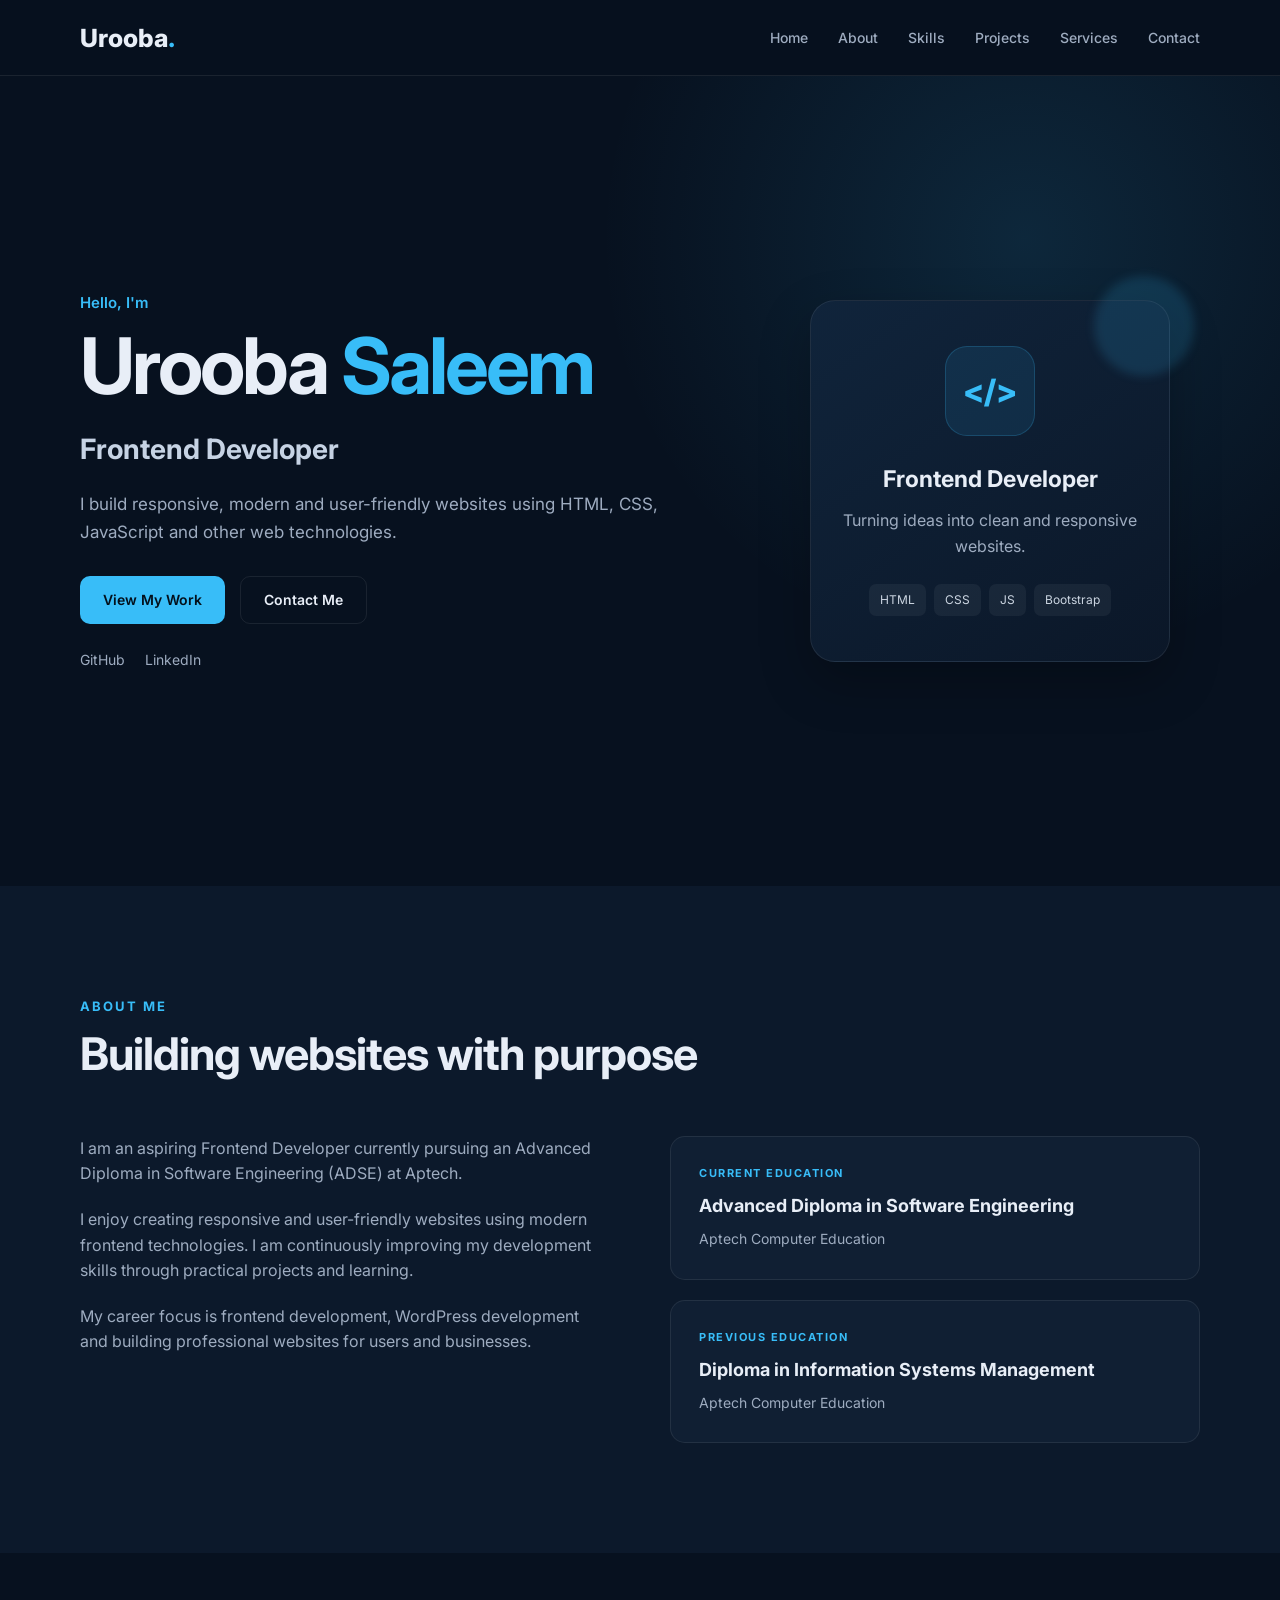
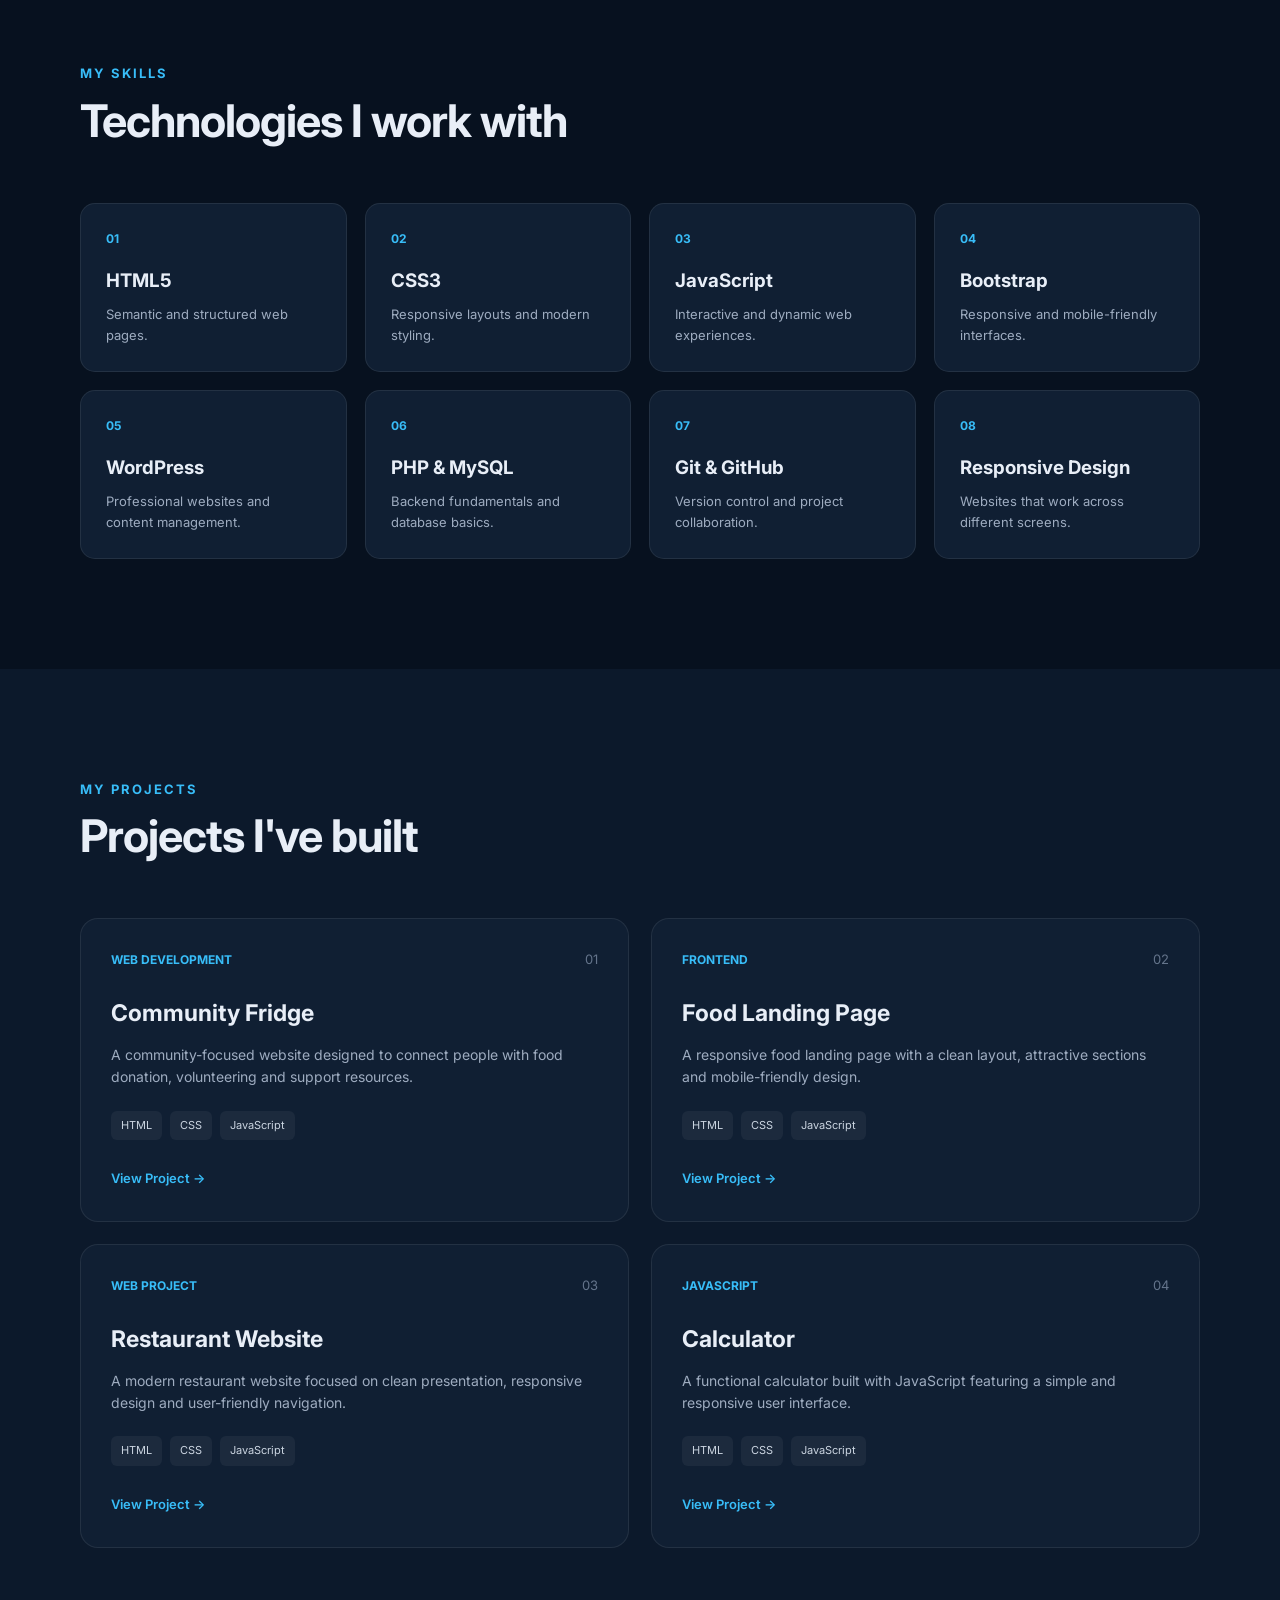
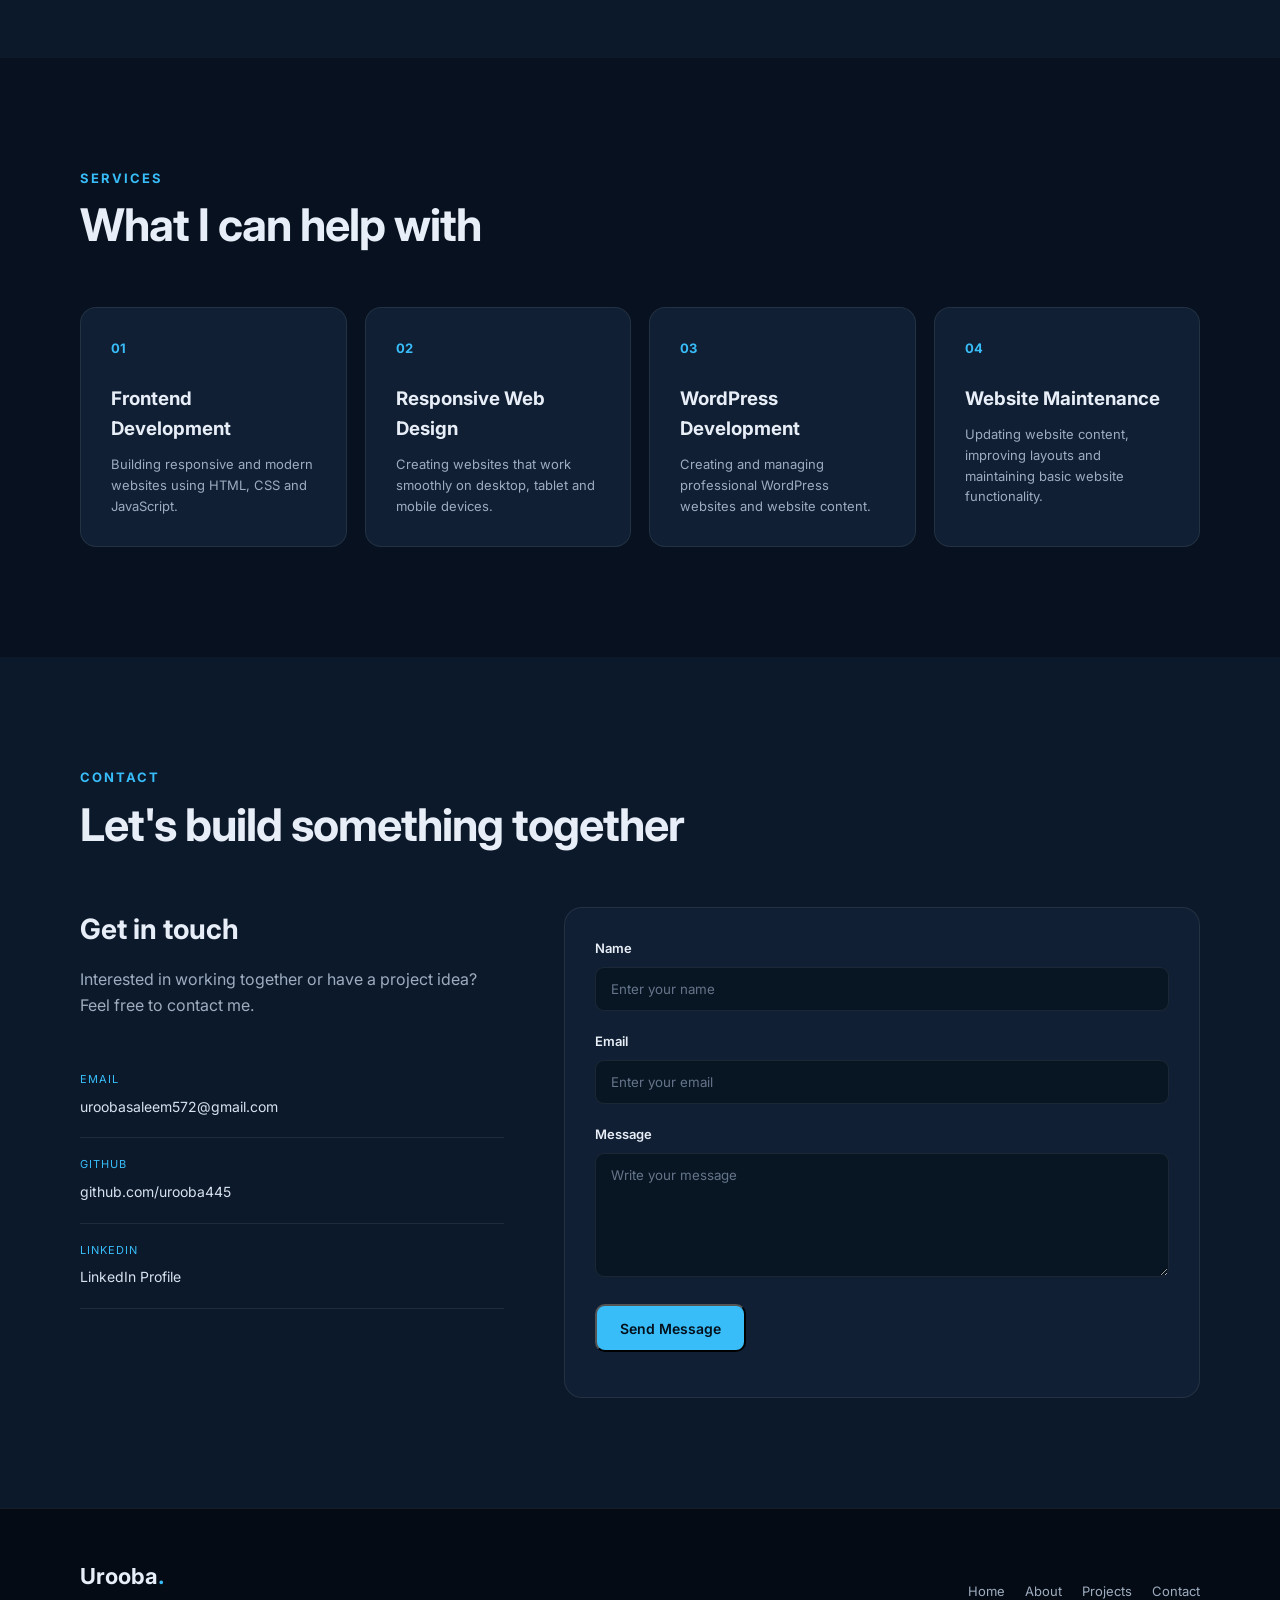
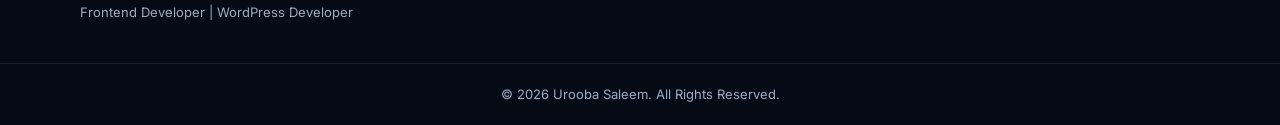
<file: index.html>
<!DOCTYPE html>
<html lang="en">
<head>
    <meta charset="UTF-8">
    <meta name="viewport" content="width=device-width, initial-scale=1.0">

    <meta name="description" content="Urooba Saleem - Frontend Developer Portfolio">
    <meta name="author" content="Urooba Saleem">

    <title>Urooba Saleem | Frontend Developer</title>

    <!-- Google Font -->
    <link rel="preconnect" href="https://fonts.googleapis.com">
    <link rel="preconnect" href="https://fonts.gstatic.com" crossorigin>
    <link href="https://fonts.googleapis.com/css2?family=Inter:wght@400;500;600;700;800&display=swap" rel="stylesheet">

    <!-- CSS -->
    <link rel="stylesheet" href="css/style.css">
</head>

<body>

    <!-- ================= NAVBAR ================= -->

    <header class="header">
        <nav class="navbar container">

            <a href="#home" class="logo">
                Urooba<span>.</span>
            </a>

            <button class="menu-toggle" id="menu-toggle" aria-label="Open menu">
                ☰
            </button>

            <ul class="nav-links" id="nav-links">
                <li><a href="#home">Home</a></li>
                <li><a href="#about">About</a></li>
                <li><a href="#skills">Skills</a></li>
                <li><a href="#projects">Projects</a></li>
                <li><a href="#services">Services</a></li>
                <li><a href="#contact">Contact</a></li>
            </ul>

        </nav>
    </header>


    <!-- ================= HERO ================= -->

    <main>

        <section class="hero" id="home">

            <div class="container hero-content">

                <div class="hero-text">

                    <p class="hero-small-title">
                        Hello, I'm
                    </p>

                    <h1>
                        Urooba <span>Saleem</span>
                    </h1>

                    <h2>
                        Frontend Developer
                    </h2>

                    <p class="hero-description">
                        I build responsive, modern and user-friendly websites
                        using HTML, CSS, JavaScript and other web technologies.
                    </p>

                    <div class="hero-buttons">

                        <a href="#projects" class="btn primary-btn">
                            View My Work
                        </a>

                        <a href="#contact" class="btn secondary-btn">
                            Contact Me
                        </a>

                    </div>

                    <div class="social-links">

                        <a href="https://github.com/urooba445" target="_blank">
                            GitHub
                        </a>

                        <a href="https://www.linkedin.com/in/urooba-saleem-6397b1380/" target="_blank">
                            LinkedIn
                        </a>

                    </div>

                </div>


                <div class="hero-card">

                    <div class="hero-card-inner">

                        <div class="code-icon">
                            &lt;/&gt;
                        </div>

                        <h3>
                            Frontend Developer
                        </h3>

                        <p>
                            Turning ideas into clean and responsive websites.
                        </p>

                        <div class="mini-skills">
                            <span>HTML</span>
                            <span>CSS</span>
                            <span>JS</span>
                            <span>Bootstrap</span>
                        </div>

                    </div>

                </div>

            </div>

        </section>


        <!-- ================= ABOUT ================= -->

        <section class="section about" id="about">

            <div class="container">

                <div class="section-heading">

                    <p>ABOUT ME</p>

                    <h2>
                        Building websites with purpose
                    </h2>

                </div>


                <div class="about-grid">

                    <div class="about-text">

                        <p>
                            I am an aspiring Frontend Developer currently
                            pursuing an Advanced Diploma in Software Engineering
                            (ADSE) at Aptech.
                        </p>

                        <p>
                            I enjoy creating responsive and user-friendly
                            websites using modern frontend technologies.
                            I am continuously improving my development skills
                            through practical projects and learning.
                        </p>

                        <p>
                            My career focus is frontend development,
                            WordPress development and building professional
                            websites for users and businesses.
                        </p>

                    </div>


                    <div class="education-card">

                        <div class="info-card">

                            <span class="info-label">
                                CURRENT EDUCATION
                            </span>

                            <h3>
                                Advanced Diploma in Software Engineering
                            </h3>

                            <p>
                                Aptech Computer Education
                            </p>

                        </div>


                        <div class="info-card">

                            <span class="info-label">
                                PREVIOUS EDUCATION
                            </span>

                            <h3>
                                Diploma in Information Systems Management
                            </h3>

                            <p>
                                Aptech Computer Education
                            </p>

                        </div>

                    </div>

                </div>

            </div>

        </section>


        <!-- ================= SKILLS ================= -->

        <section class="section skills-section" id="skills">

            <div class="container">

                <div class="section-heading">

                    <p>MY SKILLS</p>

                    <h2>
                        Technologies I work with
                    </h2>

                </div>


                <div class="skills-grid">

                    <div class="skill-card">
                        <div class="skill-number">01</div>
                        <h3>HTML5</h3>
                        <p>Semantic and structured web pages.</p>
                    </div>

                    <div class="skill-card">
                        <div class="skill-number">02</div>
                        <h3>CSS3</h3>
                        <p>Responsive layouts and modern styling.</p>
                    </div>

                    <div class="skill-card">
                        <div class="skill-number">03</div>
                        <h3>JavaScript</h3>
                        <p>Interactive and dynamic web experiences.</p>
                    </div>

                    <div class="skill-card">
                        <div class="skill-number">04</div>
                        <h3>Bootstrap</h3>
                        <p>Responsive and mobile-friendly interfaces.</p>
                    </div>

                    <div class="skill-card">
                        <div class="skill-number">05</div>
                        <h3>WordPress</h3>
                        <p>Professional websites and content management.</p>
                    </div>

                    <div class="skill-card">
                        <div class="skill-number">06</div>
                        <h3>PHP & MySQL</h3>
                        <p>Backend fundamentals and database basics.</p>
                    </div>

                    <div class="skill-card">
                        <div class="skill-number">07</div>
                        <h3>Git & GitHub</h3>
                        <p>Version control and project collaboration.</p>
                    </div>

                    <div class="skill-card">
                        <div class="skill-number">08</div>
                        <h3>Responsive Design</h3>
                        <p>Websites that work across different screens.</p>
                    </div>

                </div>

            </div>

        </section>


        <!-- ================= PROJECTS ================= -->

        <section class="section projects-section" id="projects">

            <div class="container">

                <div class="section-heading">

                    <p>MY PROJECTS</p>

                    <h2>
                        Projects I've built
                    </h2>

                </div>


                <div class="projects-grid">


                    <!-- Project 1 -->

                    <article class="project-card">

                        <div class="project-top">
                            <span class="project-tag">
                                Web Development
                            </span>

                            <span class="project-number">
                                01
                            </span>
                        </div>

                        <h3>
                            Community Fridge
                        </h3>

                        <p>
                            A community-focused website designed to connect
                            people with food donation, volunteering and support
                            resources.
                        </p>

                        <div class="project-tech">
                            <span>HTML</span>
                            <span>CSS</span>
                            <span>JavaScript</span>
                        </div>

                        <a
                            href="https://github.com/urooba445/community-fridge"
                            target="_blank"
                            class="project-link"
                        >
                            View Project →
                        </a>

                    </article>


                    <!-- Project 2 -->

                    <article class="project-card">

                        <div class="project-top">
                            <span class="project-tag">
                                Frontend
                            </span>

                            <span class="project-number">
                                02
                            </span>
                        </div>

                        <h3>
                            Food Landing Page
                        </h3>

                        <p>
                            A responsive food landing page with a clean layout,
                            attractive sections and mobile-friendly design.
                        </p>

                        <div class="project-tech">
                            <span>HTML</span>
                            <span>CSS</span>
                            <span>JavaScript</span>
                        </div>

                        <a
                            href="https://github.com/urooba445/food-landing-page"
                            target="_blank"
                            class="project-link"
                        >
                            View Project →
                        </a>

                    </article>


                    <!-- Project 3 -->

                    <article class="project-card">

                        <div class="project-top">
                            <span class="project-tag">
                                Web Project
                            </span>

                            <span class="project-number">
                                03
                            </span>
                        </div>

                        <h3>
                            Restaurant Website
                        </h3>

                        <p>
                            A modern restaurant website focused on clean
                            presentation, responsive design and user-friendly
                            navigation.
                        </p>

                        <div class="project-tech">
                            <span>HTML</span>
                            <span>CSS</span>
                            <span>JavaScript</span>
                        </div>

                        <a
                            href="https://github.com/urooba445/resturant-site"
                            target="_blank"
                            class="project-link"
                        >
                            View Project →
                        </a>

                    </article>


                    <!-- Project 4 -->

                    <article class="project-card">

                        <div class="project-top">
                            <span class="project-tag">
                                JavaScript
                            </span>

                            <span class="project-number">
                                04
                            </span>
                        </div>

                        <h3>
                            Calculator
                        </h3>

                        <p>
                            A functional calculator built with JavaScript
                            featuring a simple and responsive user interface.
                        </p>

                        <div class="project-tech">
                            <span>HTML</span>
                            <span>CSS</span>
                            <span>JavaScript</span>
                        </div>

                        <a
                            href="https://github.com/urooba445/CodeAlpha_Calculator"
                            target="_blank"
                            class="project-link"
                        >
                            View Project →
                        </a>

                    </article>

                </div>

            </div>

        </section>


        <!-- ================= SERVICES ================= -->

        <section class="section services-section" id="services">

            <div class="container">

                <div class="section-heading">

                    <p>SERVICES</p>

                    <h2>
                        What I can help with
                    </h2>

                </div>


                <div class="services-grid">

                    <div class="service-card">

                        <div class="service-icon">
                            01
                        </div>

                        <h3>
                            Frontend Development
                        </h3>

                        <p>
                            Building responsive and modern websites using
                            HTML, CSS and JavaScript.
                        </p>

                    </div>


                    <div class="service-card">

                        <div class="service-icon">
                            02
                        </div>

                        <h3>
                            Responsive Web Design
                        </h3>

                        <p>
                            Creating websites that work smoothly on desktop,
                            tablet and mobile devices.
                        </p>

                    </div>


                    <div class="service-card">

                        <div class="service-icon">
                            03
                        </div>

                        <h3>
                            WordPress Development
                        </h3>

                        <p>
                            Creating and managing professional WordPress
                            websites and website content.
                        </p>

                    </div>


                    <div class="service-card">

                        <div class="service-icon">
                            04
                        </div>

                        <h3>
                            Website Maintenance
                        </h3>

                        <p>
                            Updating website content, improving layouts and
                            maintaining basic website functionality.
                        </p>

                    </div>

                </div>

            </div>

        </section>


        <!-- ================= CONTACT ================= -->

        <section class="section contact-section" id="contact">

            <div class="container">

                <div class="section-heading">

                    <p>CONTACT</p>

                    <h2>
                        Let's build something together
                    </h2>

                </div>


                <div class="contact-grid">


                    <div class="contact-info">

                        <h3>
                            Get in touch
                        </h3>

                        <p>
                            Interested in working together or have a project
                            idea? Feel free to contact me.
                        </p>


                        <div class="contact-item">

                            <span>Email</span>

                            <a href="mailto:uroobasaleem572@gmail.com">
                                uroobasaleem572@gmail.com
                            </a>

                        </div>


                        <div class="contact-item">

                            <span>GitHub</span>

                            <a
                                href="https://github.com/urooba445"
                                target="_blank"
                            >
                                github.com/urooba445
                            </a>

                        </div>


                        <div class="contact-item">

                            <span>LinkedIn</span>

                            <a
                                href="https://www.linkedin.com/in/urooba-saleem-6397b1380/"
                                target="_blank"
                            >
                                LinkedIn Profile
                            </a>

                        </div>

                    </div>


                    <!-- Contact Form -->

                    <form class="contact-form" id="contact-form">

                        <div class="form-group">

                            <label for="name">
                                Name
                            </label>

                            <input
                                type="text"
                                id="name"
                                name="name"
                                placeholder="Enter your name"
                                required
                            >

                        </div>


                        <div class="form-group">

                            <label for="email">
                                Email
                            </label>

                            <input
                                type="email"
                                id="email"
                                name="email"
                                placeholder="Enter your email"
                                required
                            >

                        </div>


                        <div class="form-group">

                            <label for="message">
                                Message
                            </label>

                            <textarea
                                id="message"
                                name="message"
                                rows="6"
                                placeholder="Write your message"
                                required
                            ></textarea>

                        </div>


                        <button
                            type="submit"
                            class="btn primary-btn"
                        >
                            Send Message
                        </button>

                        <p
                            class="form-message"
                            id="form-message"
                        ></p>

                    </form>

                </div>

            </div>

        </section>

    </main>


    <!-- ================= FOOTER ================= -->

    <footer class="footer">

        <div class="container footer-content">

            <div>

                <h3>
                    Urooba<span>.</span>
                </h3>

                <p>
                    Frontend Developer | WordPress Developer
                </p>

            </div>


            <div class="footer-links">

                <a href="#home">Home</a>
                <a href="#about">About</a>
                <a href="#projects">Projects</a>
                <a href="#contact">Contact</a>

            </div>

        </div>


        <div class="copyright">

            <p>
                © 2026 Urooba Saleem. All Rights Reserved.
            </p>

        </div>

    </footer>


    <!-- JavaScript -->
    <script src="js/script.js"></script>

</body>
</html>
</file>
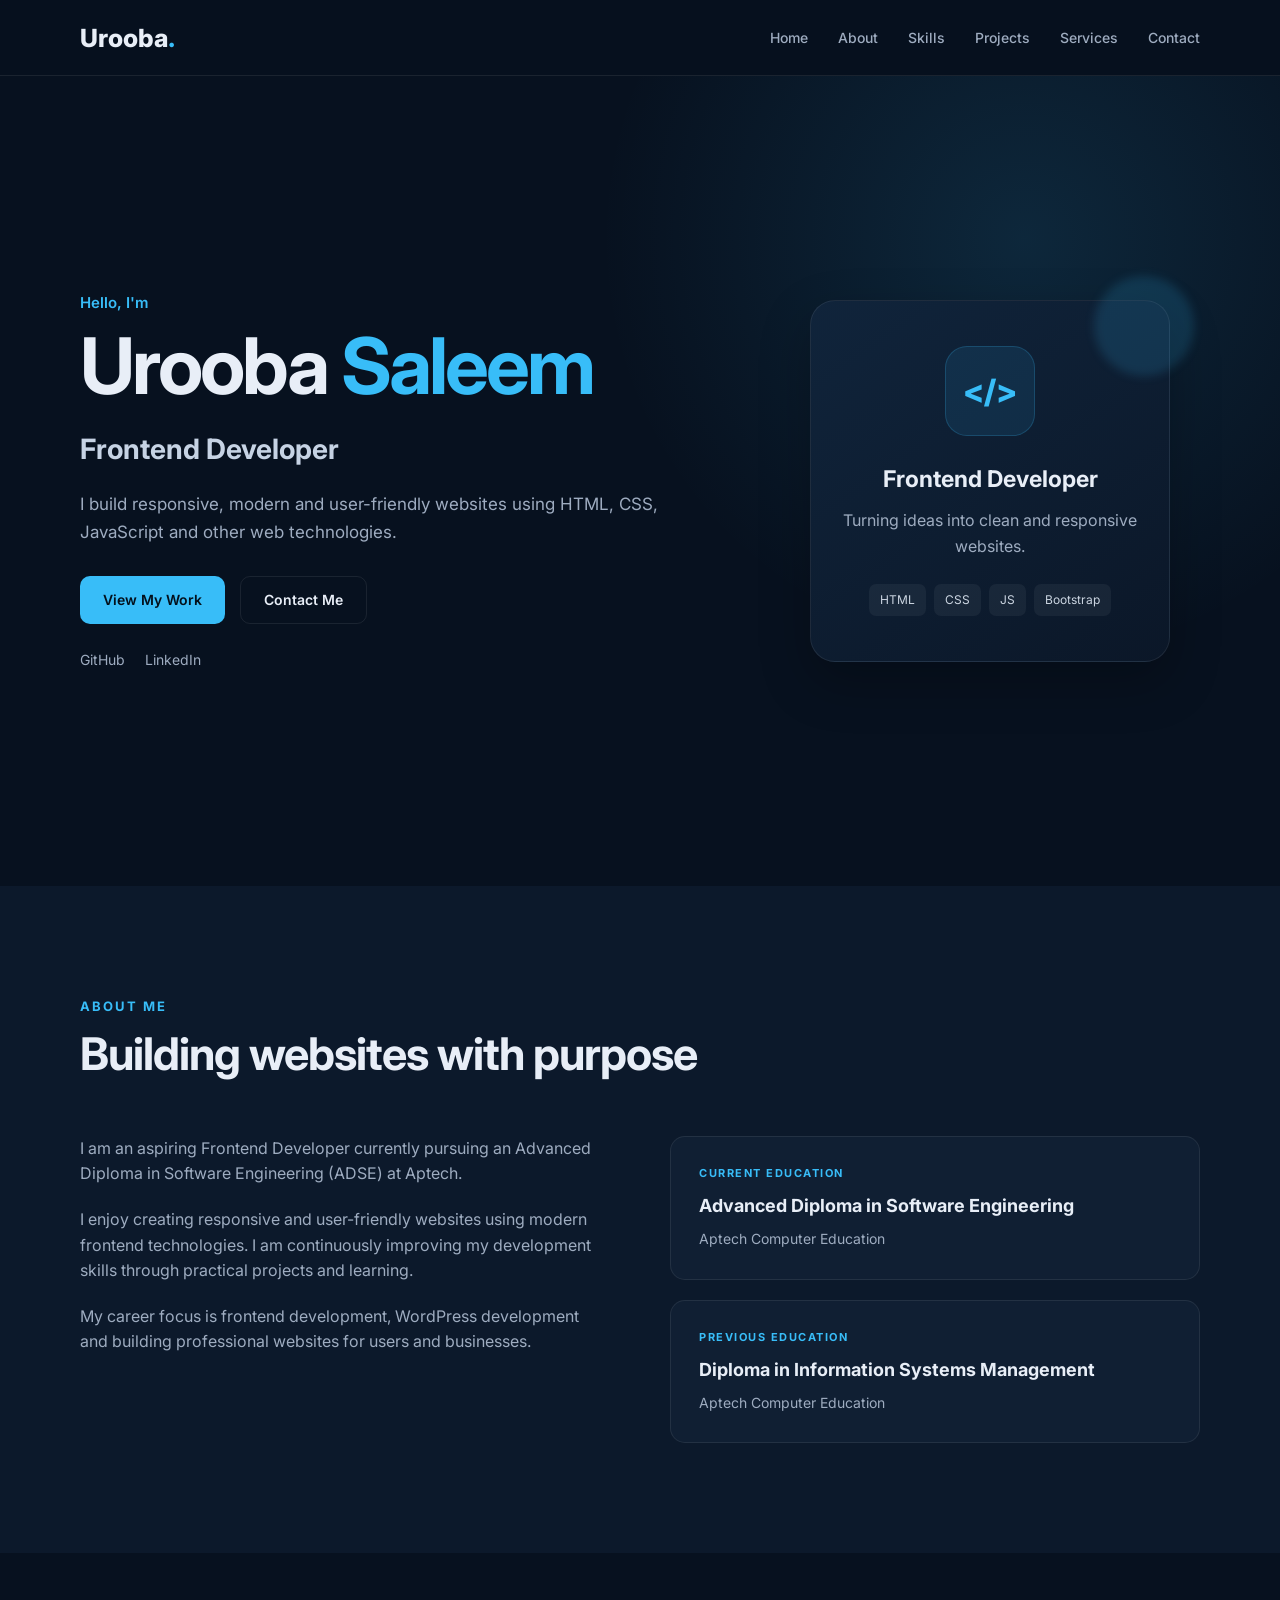
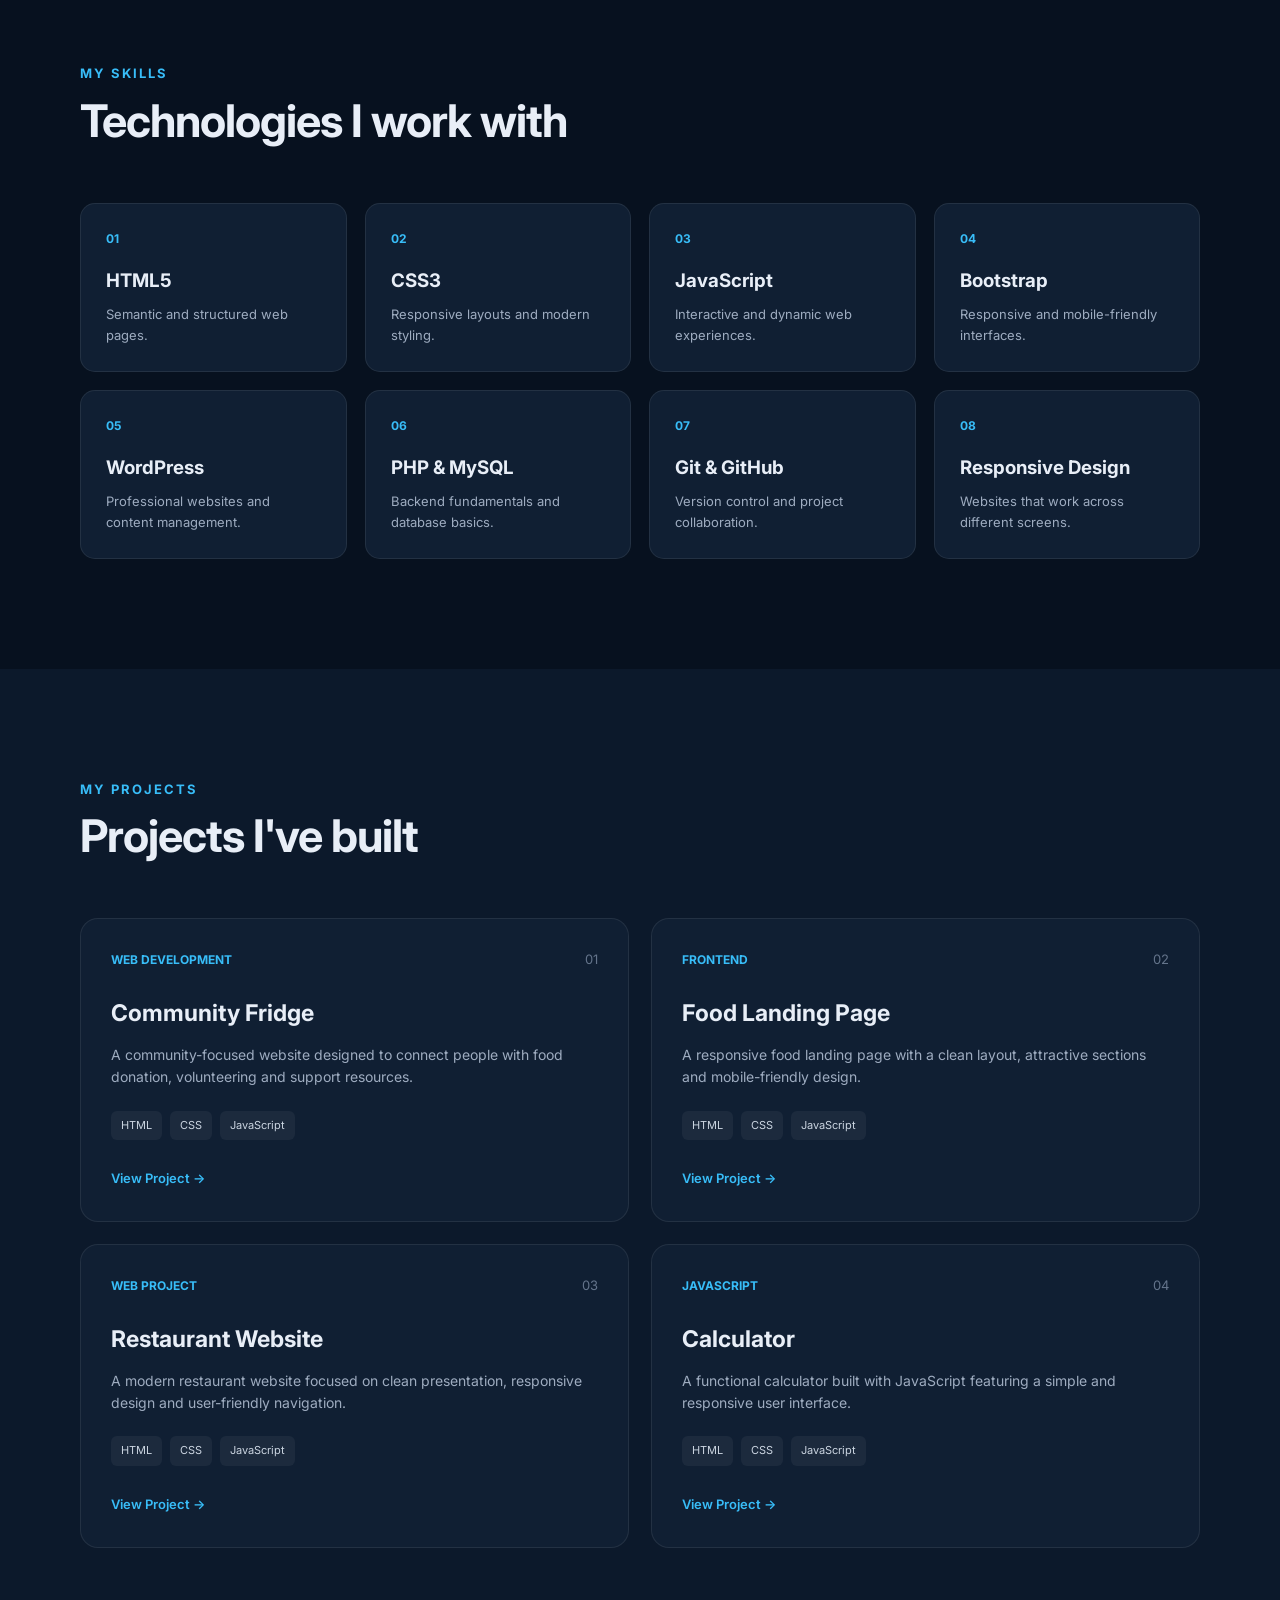
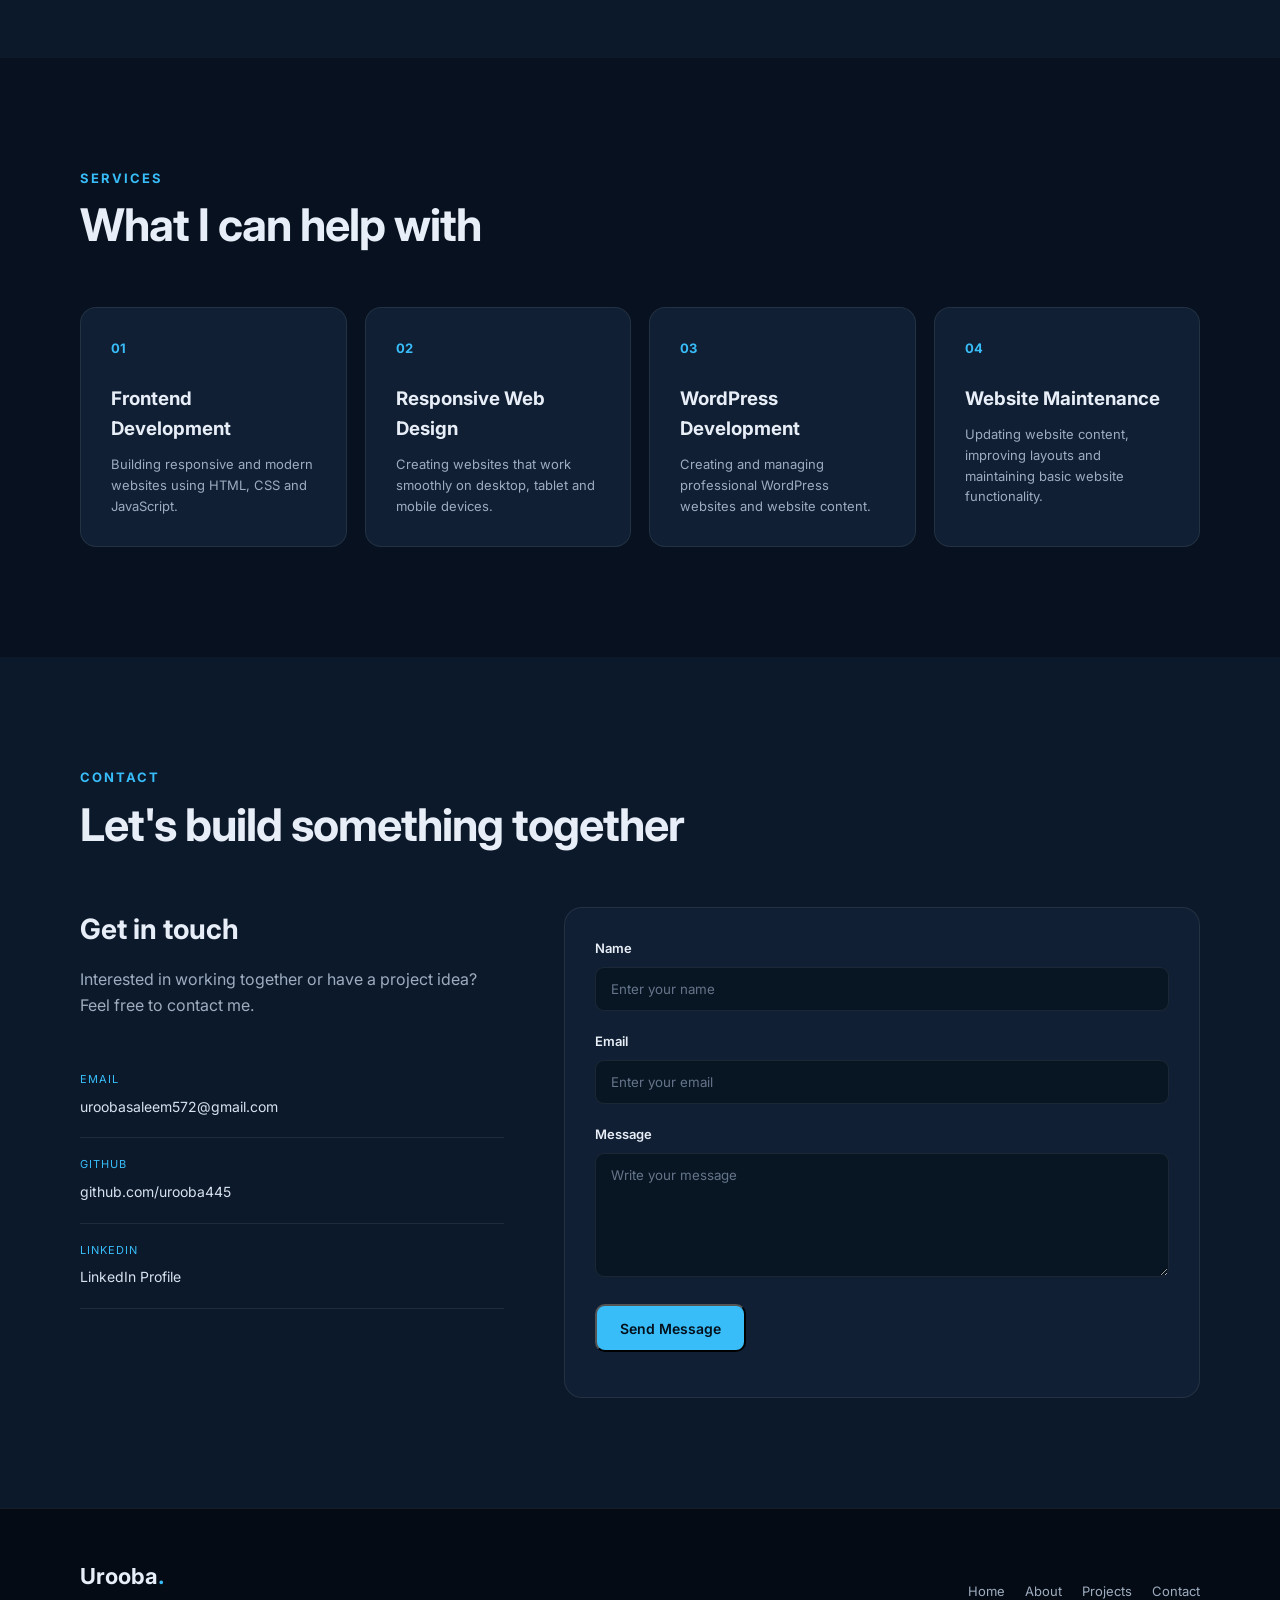
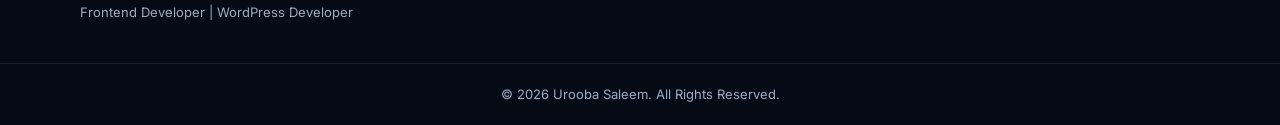
<file: MTech urooba-portfolioo/index.html>
<!DOCTYPE html>
<html lang="en">
<head>
    <meta charset="UTF-8">
    <meta name="viewport" content="width=device-width, initial-scale=1.0">

    <meta name="description" content="Urooba Saleem - Frontend Developer Portfolio">
    <meta name="author" content="Urooba Saleem">

    <title>Urooba Saleem | Frontend Developer</title>

    <!-- Google Font -->
    <link rel="preconnect" href="https://fonts.googleapis.com">
    <link rel="preconnect" href="https://fonts.gstatic.com" crossorigin>
    <link href="https://fonts.googleapis.com/css2?family=Inter:wght@400;500;600;700;800&display=swap" rel="stylesheet">

    <!-- CSS -->
    <link rel="stylesheet" href="css/style.css">
</head>

<body>

    <!-- ================= NAVBAR ================= -->

    <header class="header">
        <nav class="navbar container">

            <a href="#home" class="logo">
                Urooba<span>.</span>
            </a>

            <button class="menu-toggle" id="menu-toggle" aria-label="Open menu">
                ☰
            </button>

            <ul class="nav-links" id="nav-links">
                <li><a href="#home">Home</a></li>
                <li><a href="#about">About</a></li>
                <li><a href="#skills">Skills</a></li>
                <li><a href="#projects">Projects</a></li>
                <li><a href="#services">Services</a></li>
                <li><a href="#contact">Contact</a></li>
            </ul>

        </nav>
    </header>


    <!-- ================= HERO ================= -->

    <main>

        <section class="hero" id="home">

            <div class="container hero-content">

                <div class="hero-text">

                    <p class="hero-small-title">
                        Hello, I'm
                    </p>

                    <h1>
                        Urooba <span>Saleem</span>
                    </h1>

                    <h2>
                        Frontend Developer
                    </h2>

                    <p class="hero-description">
                        I build responsive, modern and user-friendly websites
                        using HTML, CSS, JavaScript and other web technologies.
                    </p>

                    <div class="hero-buttons">

                        <a href="#projects" class="btn primary-btn">
                            View My Work
                        </a>

                        <a href="#contact" class="btn secondary-btn">
                            Contact Me
                        </a>

                    </div>

                    <div class="social-links">

                        <a href="https://github.com/urooba445" target="_blank">
                            GitHub
                        </a>

                        <a href="https://www.linkedin.com/in/urooba-saleem-6397b1380/" target="_blank">
                            LinkedIn
                        </a>

                    </div>

                </div>


                <div class="hero-card">

                    <div class="hero-card-inner">

                        <div class="code-icon">
                            &lt;/&gt;
                        </div>

                        <h3>
                            Frontend Developer
                        </h3>

                        <p>
                            Turning ideas into clean and responsive websites.
                        </p>

                        <div class="mini-skills">
                            <span>HTML</span>
                            <span>CSS</span>
                            <span>JS</span>
                            <span>Bootstrap</span>
                        </div>

                    </div>

                </div>

            </div>

        </section>


        <!-- ================= ABOUT ================= -->

        <section class="section about" id="about">

            <div class="container">

                <div class="section-heading">

                    <p>ABOUT ME</p>

                    <h2>
                        Building websites with purpose
                    </h2>

                </div>


                <div class="about-grid">

                    <div class="about-text">

                        <p>
                            I am an aspiring Frontend Developer currently
                            pursuing an Advanced Diploma in Software Engineering
                            (ADSE) at Aptech.
                        </p>

                        <p>
                            I enjoy creating responsive and user-friendly
                            websites using modern frontend technologies.
                            I am continuously improving my development skills
                            through practical projects and learning.
                        </p>

                        <p>
                            My career focus is frontend development,
                            WordPress development and building professional
                            websites for users and businesses.
                        </p>

                    </div>


                    <div class="education-card">

                        <div class="info-card">

                            <span class="info-label">
                                CURRENT EDUCATION
                            </span>

                            <h3>
                                Advanced Diploma in Software Engineering
                            </h3>

                            <p>
                                Aptech Computer Education
                            </p>

                        </div>


                        <div class="info-card">

                            <span class="info-label">
                                PREVIOUS EDUCATION
                            </span>

                            <h3>
                                Diploma in Information Systems Management
                            </h3>

                            <p>
                                Aptech Computer Education
                            </p>

                        </div>

                    </div>

                </div>

            </div>

        </section>


        <!-- ================= SKILLS ================= -->

        <section class="section skills-section" id="skills">

            <div class="container">

                <div class="section-heading">

                    <p>MY SKILLS</p>

                    <h2>
                        Technologies I work with
                    </h2>

                </div>


                <div class="skills-grid">

                    <div class="skill-card">
                        <div class="skill-number">01</div>
                        <h3>HTML5</h3>
                        <p>Semantic and structured web pages.</p>
                    </div>

                    <div class="skill-card">
                        <div class="skill-number">02</div>
                        <h3>CSS3</h3>
                        <p>Responsive layouts and modern styling.</p>
                    </div>

                    <div class="skill-card">
                        <div class="skill-number">03</div>
                        <h3>JavaScript</h3>
                        <p>Interactive and dynamic web experiences.</p>
                    </div>

                    <div class="skill-card">
                        <div class="skill-number">04</div>
                        <h3>Bootstrap</h3>
                        <p>Responsive and mobile-friendly interfaces.</p>
                    </div>

                    <div class="skill-card">
                        <div class="skill-number">05</div>
                        <h3>WordPress</h3>
                        <p>Professional websites and content management.</p>
                    </div>

                    <div class="skill-card">
                        <div class="skill-number">06</div>
                        <h3>PHP & MySQL</h3>
                        <p>Backend fundamentals and database basics.</p>
                    </div>

                    <div class="skill-card">
                        <div class="skill-number">07</div>
                        <h3>Git & GitHub</h3>
                        <p>Version control and project collaboration.</p>
                    </div>

                    <div class="skill-card">
                        <div class="skill-number">08</div>
                        <h3>Responsive Design</h3>
                        <p>Websites that work across different screens.</p>
                    </div>

                </div>

            </div>

        </section>


        <!-- ================= PROJECTS ================= -->

        <section class="section projects-section" id="projects">

            <div class="container">

                <div class="section-heading">

                    <p>MY PROJECTS</p>

                    <h2>
                        Projects I've built
                    </h2>

                </div>


                <div class="projects-grid">


                    <!-- Project 1 -->

                    <article class="project-card">

                        <div class="project-top">
                            <span class="project-tag">
                                Web Development
                            </span>

                            <span class="project-number">
                                01
                            </span>
                        </div>

                        <h3>
                            Community Fridge
                        </h3>

                        <p>
                            A community-focused website designed to connect
                            people with food donation, volunteering and support
                            resources.
                        </p>

                        <div class="project-tech">
                            <span>HTML</span>
                            <span>CSS</span>
                            <span>JavaScript</span>
                        </div>

                        <a
                            href="https://github.com/urooba445/community-fridge"
                            target="_blank"
                            class="project-link"
                        >
                            View Project →
                        </a>

                    </article>


                    <!-- Project 2 -->

                    <article class="project-card">

                        <div class="project-top">
                            <span class="project-tag">
                                Frontend
                            </span>

                            <span class="project-number">
                                02
                            </span>
                        </div>

                        <h3>
                            Food Landing Page
                        </h3>

                        <p>
                            A responsive food landing page with a clean layout,
                            attractive sections and mobile-friendly design.
                        </p>

                        <div class="project-tech">
                            <span>HTML</span>
                            <span>CSS</span>
                            <span>JavaScript</span>
                        </div>

                        <a
                            href="https://github.com/urooba445/food-landing-page"
                            target="_blank"
                            class="project-link"
                        >
                            View Project →
                        </a>

                    </article>


                    <!-- Project 3 -->

                    <article class="project-card">

                        <div class="project-top">
                            <span class="project-tag">
                                Web Project
                            </span>

                            <span class="project-number">
                                03
                            </span>
                        </div>

                        <h3>
                            Restaurant Website
                        </h3>

                        <p>
                            A modern restaurant website focused on clean
                            presentation, responsive design and user-friendly
                            navigation.
                        </p>

                        <div class="project-tech">
                            <span>HTML</span>
                            <span>CSS</span>
                            <span>JavaScript</span>
                        </div>

                        <a
                            href="https://github.com/urooba445/resturant-site"
                            target="_blank"
                            class="project-link"
                        >
                            View Project →
                        </a>

                    </article>


                    <!-- Project 4 -->

                    <article class="project-card">

                        <div class="project-top">
                            <span class="project-tag">
                                JavaScript
                            </span>

                            <span class="project-number">
                                04
                            </span>
                        </div>

                        <h3>
                            Calculator
                        </h3>

                        <p>
                            A functional calculator built with JavaScript
                            featuring a simple and responsive user interface.
                        </p>

                        <div class="project-tech">
                            <span>HTML</span>
                            <span>CSS</span>
                            <span>JavaScript</span>
                        </div>

                        <a
                            href="https://github.com/urooba445/CodeAlpha_Calculator"
                            target="_blank"
                            class="project-link"
                        >
                            View Project →
                        </a>

                    </article>

                </div>

            </div>

        </section>


        <!-- ================= SERVICES ================= -->

        <section class="section services-section" id="services">

            <div class="container">

                <div class="section-heading">

                    <p>SERVICES</p>

                    <h2>
                        What I can help with
                    </h2>

                </div>


                <div class="services-grid">

                    <div class="service-card">

                        <div class="service-icon">
                            01
                        </div>

                        <h3>
                            Frontend Development
                        </h3>

                        <p>
                            Building responsive and modern websites using
                            HTML, CSS and JavaScript.
                        </p>

                    </div>


                    <div class="service-card">

                        <div class="service-icon">
                            02
                        </div>

                        <h3>
                            Responsive Web Design
                        </h3>

                        <p>
                            Creating websites that work smoothly on desktop,
                            tablet and mobile devices.
                        </p>

                    </div>


                    <div class="service-card">

                        <div class="service-icon">
                            03
                        </div>

                        <h3>
                            WordPress Development
                        </h3>

                        <p>
                            Creating and managing professional WordPress
                            websites and website content.
                        </p>

                    </div>


                    <div class="service-card">

                        <div class="service-icon">
                            04
                        </div>

                        <h3>
                            Website Maintenance
                        </h3>

                        <p>
                            Updating website content, improving layouts and
                            maintaining basic website functionality.
                        </p>

                    </div>

                </div>

            </div>

        </section>


        <!-- ================= CONTACT ================= -->

        <section class="section contact-section" id="contact">

            <div class="container">

                <div class="section-heading">

                    <p>CONTACT</p>

                    <h2>
                        Let's build something together
                    </h2>

                </div>


                <div class="contact-grid">


                    <div class="contact-info">

                        <h3>
                            Get in touch
                        </h3>

                        <p>
                            Interested in working together or have a project
                            idea? Feel free to contact me.
                        </p>


                        <div class="contact-item">

                            <span>Email</span>

                            <a href="mailto:uroobasaleem572@gmail.com">
                                uroobasaleem572@gmail.com
                            </a>

                        </div>


                        <div class="contact-item">

                            <span>GitHub</span>

                            <a
                                href="https://github.com/urooba445"
                                target="_blank"
                            >
                                github.com/urooba445
                            </a>

                        </div>


                        <div class="contact-item">

                            <span>LinkedIn</span>

                            <a
                                href="https://www.linkedin.com/in/urooba-saleem-6397b1380/"
                                target="_blank"
                            >
                                LinkedIn Profile
                            </a>

                        </div>

                    </div>


                    <!-- Contact Form -->

                    <form class="contact-form" id="contact-form">

                        <div class="form-group">

                            <label for="name">
                                Name
                            </label>

                            <input
                                type="text"
                                id="name"
                                name="name"
                                placeholder="Enter your name"
                                required
                            >

                        </div>


                        <div class="form-group">

                            <label for="email">
                                Email
                            </label>

                            <input
                                type="email"
                                id="email"
                                name="email"
                                placeholder="Enter your email"
                                required
                            >

                        </div>


                        <div class="form-group">

                            <label for="message">
                                Message
                            </label>

                            <textarea
                                id="message"
                                name="message"
                                rows="6"
                                placeholder="Write your message"
                                required
                            ></textarea>

                        </div>


                        <button
                            type="submit"
                            class="btn primary-btn"
                        >
                            Send Message
                        </button>

                        <p
                            class="form-message"
                            id="form-message"
                        ></p>

                    </form>

                </div>

            </div>

        </section>

    </main>


    <!-- ================= FOOTER ================= -->

    <footer class="footer">

        <div class="container footer-content">

            <div>

                <h3>
                    Urooba<span>.</span>
                </h3>

                <p>
                    Frontend Developer | WordPress Developer
                </p>

            </div>


            <div class="footer-links">

                <a href="#home">Home</a>
                <a href="#about">About</a>
                <a href="#projects">Projects</a>
                <a href="#contact">Contact</a>

            </div>

        </div>


        <div class="copyright">

            <p>
                © 2026 Urooba Saleem. All Rights Reserved.
            </p>

        </div>

    </footer>


    <!-- JavaScript -->
    <script src="js/script.js"></script>

</body>
</html>
</file>
<file: css/style.css>
/* =========================
   RESET
========================= */

* {
    margin: 0;
    padding: 0;
    box-sizing: border-box;
}

html {
    scroll-behavior: smooth;
}

body {
    font-family: "Inter", sans-serif;
    background: #07111f;
    color: #e8eef7;
    line-height: 1.6;
}

a {
    text-decoration: none;
    color: inherit;
}

ul {
    list-style: none;
}

button,
input,
textarea {
    font-family: inherit;
}

.container {
    width: min(1120px, 90%);
    margin: 0 auto;
}


/* =========================
   COLORS
========================= */

:root {
    --background: #07111f;
    --background-light: #0c192b;
    --card: #101f33;
    --card-hover: #142943;

    --text: #e8eef7;
    --muted: #9eacc0;

    --primary: #38bdf8;
    --primary-dark: #0ea5e9;

    --border: rgba(255, 255, 255, 0.08);

    --shadow: 0 20px 50px rgba(0, 0, 0, 0.25);
}


/* =========================
   HEADER
========================= */

.header {
    position: sticky;
    top: 0;
    z-index: 1000;

    background: rgba(7, 17, 31, 0.9);
    backdrop-filter: blur(15px);

    border-bottom: 1px solid var(--border);
}

.navbar {
    min-height: 75px;

    display: flex;
    align-items: center;
    justify-content: space-between;
}

.logo {
    font-size: 25px;
    font-weight: 800;
}

.logo span,
.footer h3 span {
    color: var(--primary);
}

.nav-links {
    display: flex;
    gap: 30px;
}

.nav-links a {
    color: var(--muted);
    font-size: 14px;
    font-weight: 500;

    transition: 0.3s;
}

.nav-links a:hover {
    color: var(--primary);
}

.menu-toggle {
    display: none;

    background: transparent;
    color: white;

    border: none;

    font-size: 25px;
    cursor: pointer;
}


/* =========================
   HERO
========================= */

.hero {
    min-height: 90vh;

    display: flex;
    align-items: center;

    background:
        radial-gradient(
            circle at 80% 20%,
            rgba(56, 189, 248, 0.13),
            transparent 35%
        );
}

.hero-content {
    display: grid;
    grid-template-columns: 1.2fr 0.8fr;

    gap: 70px;

    align-items: center;

    padding: 100px 0;
}

.hero-small-title {
    color: var(--primary);

    font-size: 15px;
    font-weight: 600;

    margin-bottom: 10px;
}

.hero h1 {
    font-size: clamp(45px, 7vw, 78px);

    line-height: 1.05;

    margin-bottom: 20px;

    letter-spacing: -3px;
}

.hero h1 span {
    color: var(--primary);
}

.hero h2 {
    font-size: 28px;

    color: #c6d3e4;

    margin-bottom: 20px;
}

.hero-description {
    color: var(--muted);

    max-width: 600px;

    font-size: 17px;

    margin-bottom: 30px;
}

.hero-buttons {
    display: flex;

    gap: 15px;

    flex-wrap: wrap;

    margin-bottom: 25px;
}

.btn {
    display: inline-flex;

    align-items: center;
    justify-content: center;

    min-height: 48px;

    padding: 0 23px;

    border-radius: 10px;

    font-size: 14px;
    font-weight: 600;

    transition: 0.3s;

    cursor: pointer;
}

.primary-btn {
    background: var(--primary);

    color: #03101b;
}

.primary-btn:hover {
    background: #7dd3fc;

    transform: translateY(-2px);
}

.secondary-btn {
    border: 1px solid var(--border);

    color: var(--text);
}

.secondary-btn:hover {
    border-color: var(--primary);

    color: var(--primary);
}

.social-links {
    display: flex;

    gap: 20px;
}

.social-links a {
    color: var(--muted);

    font-size: 14px;

    transition: 0.3s;
}

.social-links a:hover {
    color: var(--primary);
}


/* HERO CARD */

.hero-card {
    display: flex;

    justify-content: center;
}

.hero-card-inner {
    width: 100%;
    max-width: 360px;

    padding: 45px 30px;

    text-align: center;

    background: linear-gradient(
        145deg,
        #10243b,
        #0b1728
    );

    border: 1px solid var(--border);

    border-radius: 25px;

    box-shadow: var(--shadow);

    position: relative;
}

.hero-card-inner::before {
    content: "";

    position: absolute;

    width: 100px;
    height: 100px;

    border-radius: 50%;

    background: rgba(56, 189, 248, 0.15);

    top: -25px;
    right: -25px;

    filter: blur(5px);
}

.code-icon {
    width: 90px;
    height: 90px;

    display: flex;

    align-items: center;
    justify-content: center;

    margin: 0 auto 25px;

    border-radius: 22px;

    background: rgba(56, 189, 248, 0.1);

    border: 1px solid rgba(56, 189, 248, 0.2);

    color: var(--primary);

    font-size: 32px;
    font-weight: 800;
}

.hero-card h3 {
    font-size: 23px;

    margin-bottom: 10px;
}

.hero-card p {
    color: var(--muted);

    margin-bottom: 25px;
}

.mini-skills {
    display: flex;

    justify-content: center;

    flex-wrap: wrap;

    gap: 8px;
}

.mini-skills span {
    padding: 6px 11px;

    background: rgba(255, 255, 255, 0.05);

    border-radius: 7px;

    color: #cbd5e1;

    font-size: 12px;
}


/* =========================
   SECTIONS
========================= */

.section {
    padding: 110px 0;
}

.section-heading {
    max-width: 650px;

    margin-bottom: 55px;
}

.section-heading p {
    color: var(--primary);

    font-size: 13px;

    font-weight: 700;

    letter-spacing: 2px;

    margin-bottom: 10px;
}

.section-heading h2 {
    font-size: clamp(30px, 5vw, 45px);

    line-height: 1.2;

    letter-spacing: -1px;
}


/* =========================
   ABOUT
========================= */

.about {
    background: var(--background-light);
}

.about-grid {
    display: grid;

    grid-template-columns: 1fr 1fr;

    gap: 60px;

    align-items: start;
}

.about-text p {
    color: var(--muted);

    margin-bottom: 20px;

    font-size: 16px;
}

.education-card {
    display: grid;

    gap: 20px;
}

.info-card {
    padding: 28px;

    background: var(--card);

    border: 1px solid var(--border);

    border-radius: 15px;
}

.info-label {
    display: block;

    color: var(--primary);

    font-size: 11px;

    font-weight: 700;

    letter-spacing: 1.5px;

    margin-bottom: 10px;
}

.info-card h3 {
    font-size: 18px;

    margin-bottom: 7px;
}

.info-card p {
    color: var(--muted);

    font-size: 14px;
}


/* =========================
   SKILLS
========================= */

.skills-grid {
    display: grid;

    grid-template-columns: repeat(4, 1fr);

    gap: 18px;
}

.skill-card {
    padding: 25px;

    background: var(--card);

    border: 1px solid var(--border);

    border-radius: 15px;

    transition: 0.3s;
}

.skill-card:hover {
    transform: translateY(-5px);

    border-color: rgba(56, 189, 248, 0.4);

    background: var(--card-hover);
}

.skill-number {
    color: var(--primary);

    font-size: 12px;

    font-weight: 700;

    margin-bottom: 18px;
}

.skill-card h3 {
    margin-bottom: 8px;
}

.skill-card p {
    color: var(--muted);

    font-size: 13px;
}


/* =========================
   PROJECTS
========================= */

.projects-section {
    background: var(--background-light);
}

.projects-grid {
    display: grid;

    grid-template-columns: repeat(2, 1fr);

    gap: 22px;
}

.project-card {
    padding: 30px;

    background: var(--card);

    border: 1px solid var(--border);

    border-radius: 18px;

    transition: 0.3s;
}

.project-card:hover {
    transform: translateY(-5px);

    border-color: rgba(56, 189, 248, 0.4);
}

.project-top {
    display: flex;

    align-items: center;

    justify-content: space-between;

    margin-bottom: 25px;
}

.project-tag {
    color: var(--primary);

    font-size: 12px;

    font-weight: 700;

    text-transform: uppercase;
}

.project-number {
    color: #64748b;

    font-size: 13px;
}

.project-card h3 {
    font-size: 23px;

    margin-bottom: 12px;
}

.project-card p {
    color: var(--muted);

    font-size: 14px;

    margin-bottom: 22px;
}

.project-tech {
    display: flex;

    gap: 8px;

    flex-wrap: wrap;

    margin-bottom: 25px;
}

.project-tech span {
    padding: 6px 10px;

    background: rgba(255, 255, 255, 0.05);

    border-radius: 6px;

    color: #cbd5e1;

    font-size: 11px;
}

.project-link {
    color: var(--primary);

    font-size: 13px;

    font-weight: 600;
}

.project-link:hover {
    text-decoration: underline;
}


/* =========================
   SERVICES
========================= */

.services-grid {
    display: grid;

    grid-template-columns: repeat(4, 1fr);

    gap: 18px;
}

.service-card {
    padding: 30px;

    border: 1px solid var(--border);

    border-radius: 16px;

    background: var(--card);

    transition: 0.3s;
}

.service-card:hover {
    transform: translateY(-5px);

    border-color: rgba(56, 189, 248, 0.4);
}

.service-icon {
    color: var(--primary);

    font-size: 13px;

    font-weight: 700;

    margin-bottom: 25px;
}

.service-card h3 {
    margin-bottom: 10px;
}

.service-card p {
    color: var(--muted);

    font-size: 13px;
}


/* =========================
   CONTACT
========================= */

.contact-section {
    background: var(--background-light);
}

.contact-grid {
    display: grid;

    grid-template-columns: 0.8fr 1.2fr;

    gap: 60px;

    align-items: start;
}

.contact-info h3 {
    font-size: 28px;

    margin-bottom: 15px;
}

.contact-info > p {
    color: var(--muted);

    margin-bottom: 35px;
}

.contact-item {
    padding: 18px 0;

    border-bottom: 1px solid var(--border);
}

.contact-item span {
    display: block;

    color: var(--primary);

    font-size: 11px;

    text-transform: uppercase;

    letter-spacing: 1px;

    margin-bottom: 5px;
}

.contact-item a {
    color: #d8e2ef;

    font-size: 14px;

    word-break: break-word;
}

.contact-item a:hover {
    color: var(--primary);
}


/* FORM */

.contact-form {
    padding: 30px;

    background: var(--card);

    border: 1px solid var(--border);

    border-radius: 18px;
}

.form-group {
    margin-bottom: 20px;
}

.form-group label {
    display: block;

    margin-bottom: 8px;

    font-size: 13px;

    font-weight: 600;
}

.form-group input,
.form-group textarea {
    width: 100%;

    padding: 13px 15px;

    background: #081523;

    border: 1px solid var(--border);

    border-radius: 9px;

    color: white;

    outline: none;

    resize: vertical;

    transition: 0.3s;
}

.form-group input:focus,
.form-group textarea:focus {
    border-color: var(--primary);
}

.form-group input::placeholder,
.form-group textarea::placeholder {
    color: #65758a;
}

.form-message {
    margin-top: 15px;

    color: var(--primary);

    font-size: 13px;
}


/* =========================
   FOOTER
========================= */

.footer {
    padding-top: 50px;

    background: #040b14;

    border-top: 1px solid var(--border);
}

.footer-content {
    display: flex;

    justify-content: space-between;

    gap: 30px;

    padding-bottom: 40px;
}

.footer h3 {
    font-size: 22px;

    margin-bottom: 8px;
}

.footer p {
    color: var(--muted);

    font-size: 13px;
}

.footer-links {
    display: flex;

    gap: 20px;

    flex-wrap: wrap;

    align-items: center;
}

.footer-links a {
    color: var(--muted);

    font-size: 13px;
}

.footer-links a:hover {
    color: var(--primary);
}

.copyright {
    text-align: center;

    padding: 20px;

    border-top: 1px solid var(--border);
}


/* =========================
   RESPONSIVE
========================= */

@media (max-width: 950px) {

    .hero-content {
        grid-template-columns: 1fr;

        text-align: center;
    }

    .hero-description {
        margin-left: auto;
        margin-right: auto;
    }

    .hero-buttons,
    .social-links {
        justify-content: center;
    }

    .hero-card-inner {
        max-width: 450px;
    }

    .skills-grid,
    .services-grid {
        grid-template-columns: repeat(2, 1fr);
    }

    .about-grid,
    .contact-grid {
        grid-template-columns: 1fr;
    }

}


@media (max-width: 700px) {

    .navbar {
        position: relative;
    }

    .menu-toggle {
        display: block;
    }

    .nav-links {
        display: none;

        position: absolute;

        top: 75px;
        left: 0;
        right: 0;

        padding: 20px;

        flex-direction: column;

        gap: 18px;

        background: #081523;

        border-bottom: 1px solid var(--border);
    }

    .nav-links.active {
        display: flex;
    }

    .hero {
        min-height: auto;
    }

    .hero-content {
        padding: 80px 0;
    }

    .hero h1 {
        letter-spacing: -2px;
    }

    .section {
        padding: 80px 0;
    }

    .skills-grid,
    .projects-grid,
    .services-grid {
        grid-template-columns: 1fr;
    }

    .footer-content {
        flex-direction: column;
    }

}


@media (max-width: 480px) {

    .hero h1 {
        font-size: 45px;
    }

    .hero h2 {
        font-size: 22px;
    }

    .hero-buttons {
        flex-direction: column;
    }

    .btn {
        width: 100%;
    }

    .contact-form {
        padding: 22px;
    }

}
</file>
<file: MTech urooba-portfolioo/css/style.css>
/* =========================
   RESET
========================= */

* {
    margin: 0;
    padding: 0;
    box-sizing: border-box;
}

html {
    scroll-behavior: smooth;
}

body {
    font-family: "Inter", sans-serif;
    background: #07111f;
    color: #e8eef7;
    line-height: 1.6;
}

a {
    text-decoration: none;
    color: inherit;
}

ul {
    list-style: none;
}

button,
input,
textarea {
    font-family: inherit;
}

.container {
    width: min(1120px, 90%);
    margin: 0 auto;
}


/* =========================
   COLORS
========================= */

:root {
    --background: #07111f;
    --background-light: #0c192b;
    --card: #101f33;
    --card-hover: #142943;

    --text: #e8eef7;
    --muted: #9eacc0;

    --primary: #38bdf8;
    --primary-dark: #0ea5e9;

    --border: rgba(255, 255, 255, 0.08);

    --shadow: 0 20px 50px rgba(0, 0, 0, 0.25);
}


/* =========================
   HEADER
========================= */

.header {
    position: sticky;
    top: 0;
    z-index: 1000;

    background: rgba(7, 17, 31, 0.9);
    backdrop-filter: blur(15px);

    border-bottom: 1px solid var(--border);
}

.navbar {
    min-height: 75px;

    display: flex;
    align-items: center;
    justify-content: space-between;
}

.logo {
    font-size: 25px;
    font-weight: 800;
}

.logo span,
.footer h3 span {
    color: var(--primary);
}

.nav-links {
    display: flex;
    gap: 30px;
}

.nav-links a {
    color: var(--muted);
    font-size: 14px;
    font-weight: 500;

    transition: 0.3s;
}

.nav-links a:hover {
    color: var(--primary);
}

.menu-toggle {
    display: none;

    background: transparent;
    color: white;

    border: none;

    font-size: 25px;
    cursor: pointer;
}


/* =========================
   HERO
========================= */

.hero {
    min-height: 90vh;

    display: flex;
    align-items: center;

    background:
        radial-gradient(
            circle at 80% 20%,
            rgba(56, 189, 248, 0.13),
            transparent 35%
        );
}

.hero-content {
    display: grid;
    grid-template-columns: 1.2fr 0.8fr;

    gap: 70px;

    align-items: center;

    padding: 100px 0;
}

.hero-small-title {
    color: var(--primary);

    font-size: 15px;
    font-weight: 600;

    margin-bottom: 10px;
}

.hero h1 {
    font-size: clamp(45px, 7vw, 78px);

    line-height: 1.05;

    margin-bottom: 20px;

    letter-spacing: -3px;
}

.hero h1 span {
    color: var(--primary);
}

.hero h2 {
    font-size: 28px;

    color: #c6d3e4;

    margin-bottom: 20px;
}

.hero-description {
    color: var(--muted);

    max-width: 600px;

    font-size: 17px;

    margin-bottom: 30px;
}

.hero-buttons {
    display: flex;

    gap: 15px;

    flex-wrap: wrap;

    margin-bottom: 25px;
}

.btn {
    display: inline-flex;

    align-items: center;
    justify-content: center;

    min-height: 48px;

    padding: 0 23px;

    border-radius: 10px;

    font-size: 14px;
    font-weight: 600;

    transition: 0.3s;

    cursor: pointer;
}

.primary-btn {
    background: var(--primary);

    color: #03101b;
}

.primary-btn:hover {
    background: #7dd3fc;

    transform: translateY(-2px);
}

.secondary-btn {
    border: 1px solid var(--border);

    color: var(--text);
}

.secondary-btn:hover {
    border-color: var(--primary);

    color: var(--primary);
}

.social-links {
    display: flex;

    gap: 20px;
}

.social-links a {
    color: var(--muted);

    font-size: 14px;

    transition: 0.3s;
}

.social-links a:hover {
    color: var(--primary);
}


/* HERO CARD */

.hero-card {
    display: flex;

    justify-content: center;
}

.hero-card-inner {
    width: 100%;
    max-width: 360px;

    padding: 45px 30px;

    text-align: center;

    background: linear-gradient(
        145deg,
        #10243b,
        #0b1728
    );

    border: 1px solid var(--border);

    border-radius: 25px;

    box-shadow: var(--shadow);

    position: relative;
}

.hero-card-inner::before {
    content: "";

    position: absolute;

    width: 100px;
    height: 100px;

    border-radius: 50%;

    background: rgba(56, 189, 248, 0.15);

    top: -25px;
    right: -25px;

    filter: blur(5px);
}

.code-icon {
    width: 90px;
    height: 90px;

    display: flex;

    align-items: center;
    justify-content: center;

    margin: 0 auto 25px;

    border-radius: 22px;

    background: rgba(56, 189, 248, 0.1);

    border: 1px solid rgba(56, 189, 248, 0.2);

    color: var(--primary);

    font-size: 32px;
    font-weight: 800;
}

.hero-card h3 {
    font-size: 23px;

    margin-bottom: 10px;
}

.hero-card p {
    color: var(--muted);

    margin-bottom: 25px;
}

.mini-skills {
    display: flex;

    justify-content: center;

    flex-wrap: wrap;

    gap: 8px;
}

.mini-skills span {
    padding: 6px 11px;

    background: rgba(255, 255, 255, 0.05);

    border-radius: 7px;

    color: #cbd5e1;

    font-size: 12px;
}


/* =========================
   SECTIONS
========================= */

.section {
    padding: 110px 0;
}

.section-heading {
    max-width: 650px;

    margin-bottom: 55px;
}

.section-heading p {
    color: var(--primary);

    font-size: 13px;

    font-weight: 700;

    letter-spacing: 2px;

    margin-bottom: 10px;
}

.section-heading h2 {
    font-size: clamp(30px, 5vw, 45px);

    line-height: 1.2;

    letter-spacing: -1px;
}


/* =========================
   ABOUT
========================= */

.about {
    background: var(--background-light);
}

.about-grid {
    display: grid;

    grid-template-columns: 1fr 1fr;

    gap: 60px;

    align-items: start;
}

.about-text p {
    color: var(--muted);

    margin-bottom: 20px;

    font-size: 16px;
}

.education-card {
    display: grid;

    gap: 20px;
}

.info-card {
    padding: 28px;

    background: var(--card);

    border: 1px solid var(--border);

    border-radius: 15px;
}

.info-label {
    display: block;

    color: var(--primary);

    font-size: 11px;

    font-weight: 700;

    letter-spacing: 1.5px;

    margin-bottom: 10px;
}

.info-card h3 {
    font-size: 18px;

    margin-bottom: 7px;
}

.info-card p {
    color: var(--muted);

    font-size: 14px;
}


/* =========================
   SKILLS
========================= */

.skills-grid {
    display: grid;

    grid-template-columns: repeat(4, 1fr);

    gap: 18px;
}

.skill-card {
    padding: 25px;

    background: var(--card);

    border: 1px solid var(--border);

    border-radius: 15px;

    transition: 0.3s;
}

.skill-card:hover {
    transform: translateY(-5px);

    border-color: rgba(56, 189, 248, 0.4);

    background: var(--card-hover);
}

.skill-number {
    color: var(--primary);

    font-size: 12px;

    font-weight: 700;

    margin-bottom: 18px;
}

.skill-card h3 {
    margin-bottom: 8px;
}

.skill-card p {
    color: var(--muted);

    font-size: 13px;
}


/* =========================
   PROJECTS
========================= */

.projects-section {
    background: var(--background-light);
}

.projects-grid {
    display: grid;

    grid-template-columns: repeat(2, 1fr);

    gap: 22px;
}

.project-card {
    padding: 30px;

    background: var(--card);

    border: 1px solid var(--border);

    border-radius: 18px;

    transition: 0.3s;
}

.project-card:hover {
    transform: translateY(-5px);

    border-color: rgba(56, 189, 248, 0.4);
}

.project-top {
    display: flex;

    align-items: center;

    justify-content: space-between;

    margin-bottom: 25px;
}

.project-tag {
    color: var(--primary);

    font-size: 12px;

    font-weight: 700;

    text-transform: uppercase;
}

.project-number {
    color: #64748b;

    font-size: 13px;
}

.project-card h3 {
    font-size: 23px;

    margin-bottom: 12px;
}

.project-card p {
    color: var(--muted);

    font-size: 14px;

    margin-bottom: 22px;
}

.project-tech {
    display: flex;

    gap: 8px;

    flex-wrap: wrap;

    margin-bottom: 25px;
}

.project-tech span {
    padding: 6px 10px;

    background: rgba(255, 255, 255, 0.05);

    border-radius: 6px;

    color: #cbd5e1;

    font-size: 11px;
}

.project-link {
    color: var(--primary);

    font-size: 13px;

    font-weight: 600;
}

.project-link:hover {
    text-decoration: underline;
}


/* =========================
   SERVICES
========================= */

.services-grid {
    display: grid;

    grid-template-columns: repeat(4, 1fr);

    gap: 18px;
}

.service-card {
    padding: 30px;

    border: 1px solid var(--border);

    border-radius: 16px;

    background: var(--card);

    transition: 0.3s;
}

.service-card:hover {
    transform: translateY(-5px);

    border-color: rgba(56, 189, 248, 0.4);
}

.service-icon {
    color: var(--primary);

    font-size: 13px;

    font-weight: 700;

    margin-bottom: 25px;
}

.service-card h3 {
    margin-bottom: 10px;
}

.service-card p {
    color: var(--muted);

    font-size: 13px;
}


/* =========================
   CONTACT
========================= */

.contact-section {
    background: var(--background-light);
}

.contact-grid {
    display: grid;

    grid-template-columns: 0.8fr 1.2fr;

    gap: 60px;

    align-items: start;
}

.contact-info h3 {
    font-size: 28px;

    margin-bottom: 15px;
}

.contact-info > p {
    color: var(--muted);

    margin-bottom: 35px;
}

.contact-item {
    padding: 18px 0;

    border-bottom: 1px solid var(--border);
}

.contact-item span {
    display: block;

    color: var(--primary);

    font-size: 11px;

    text-transform: uppercase;

    letter-spacing: 1px;

    margin-bottom: 5px;
}

.contact-item a {
    color: #d8e2ef;

    font-size: 14px;

    word-break: break-word;
}

.contact-item a:hover {
    color: var(--primary);
}


/* FORM */

.contact-form {
    padding: 30px;

    background: var(--card);

    border: 1px solid var(--border);

    border-radius: 18px;
}

.form-group {
    margin-bottom: 20px;
}

.form-group label {
    display: block;

    margin-bottom: 8px;

    font-size: 13px;

    font-weight: 600;
}

.form-group input,
.form-group textarea {
    width: 100%;

    padding: 13px 15px;

    background: #081523;

    border: 1px solid var(--border);

    border-radius: 9px;

    color: white;

    outline: none;

    resize: vertical;

    transition: 0.3s;
}

.form-group input:focus,
.form-group textarea:focus {
    border-color: var(--primary);
}

.form-group input::placeholder,
.form-group textarea::placeholder {
    color: #65758a;
}

.form-message {
    margin-top: 15px;

    color: var(--primary);

    font-size: 13px;
}


/* =========================
   FOOTER
========================= */

.footer {
    padding-top: 50px;

    background: #040b14;

    border-top: 1px solid var(--border);
}

.footer-content {
    display: flex;

    justify-content: space-between;

    gap: 30px;

    padding-bottom: 40px;
}

.footer h3 {
    font-size: 22px;

    margin-bottom: 8px;
}

.footer p {
    color: var(--muted);

    font-size: 13px;
}

.footer-links {
    display: flex;

    gap: 20px;

    flex-wrap: wrap;

    align-items: center;
}

.footer-links a {
    color: var(--muted);

    font-size: 13px;
}

.footer-links a:hover {
    color: var(--primary);
}

.copyright {
    text-align: center;

    padding: 20px;

    border-top: 1px solid var(--border);
}


/* =========================
   RESPONSIVE
========================= */

@media (max-width: 950px) {

    .hero-content {
        grid-template-columns: 1fr;

        text-align: center;
    }

    .hero-description {
        margin-left: auto;
        margin-right: auto;
    }

    .hero-buttons,
    .social-links {
        justify-content: center;
    }

    .hero-card-inner {
        max-width: 450px;
    }

    .skills-grid,
    .services-grid {
        grid-template-columns: repeat(2, 1fr);
    }

    .about-grid,
    .contact-grid {
        grid-template-columns: 1fr;
    }

}


@media (max-width: 700px) {

    .navbar {
        position: relative;
    }

    .menu-toggle {
        display: block;
    }

    .nav-links {
        display: none;

        position: absolute;

        top: 75px;
        left: 0;
        right: 0;

        padding: 20px;

        flex-direction: column;

        gap: 18px;

        background: #081523;

        border-bottom: 1px solid var(--border);
    }

    .nav-links.active {
        display: flex;
    }

    .hero {
        min-height: auto;
    }

    .hero-content {
        padding: 80px 0;
    }

    .hero h1 {
        letter-spacing: -2px;
    }

    .section {
        padding: 80px 0;
    }

    .skills-grid,
    .projects-grid,
    .services-grid {
        grid-template-columns: 1fr;
    }

    .footer-content {
        flex-direction: column;
    }

}


@media (max-width: 480px) {

    .hero h1 {
        font-size: 45px;
    }

    .hero h2 {
        font-size: 22px;
    }

    .hero-buttons {
        flex-direction: column;
    }

    .btn {
        width: 100%;
    }

    .contact-form {
        padding: 22px;
    }

}
</file>
